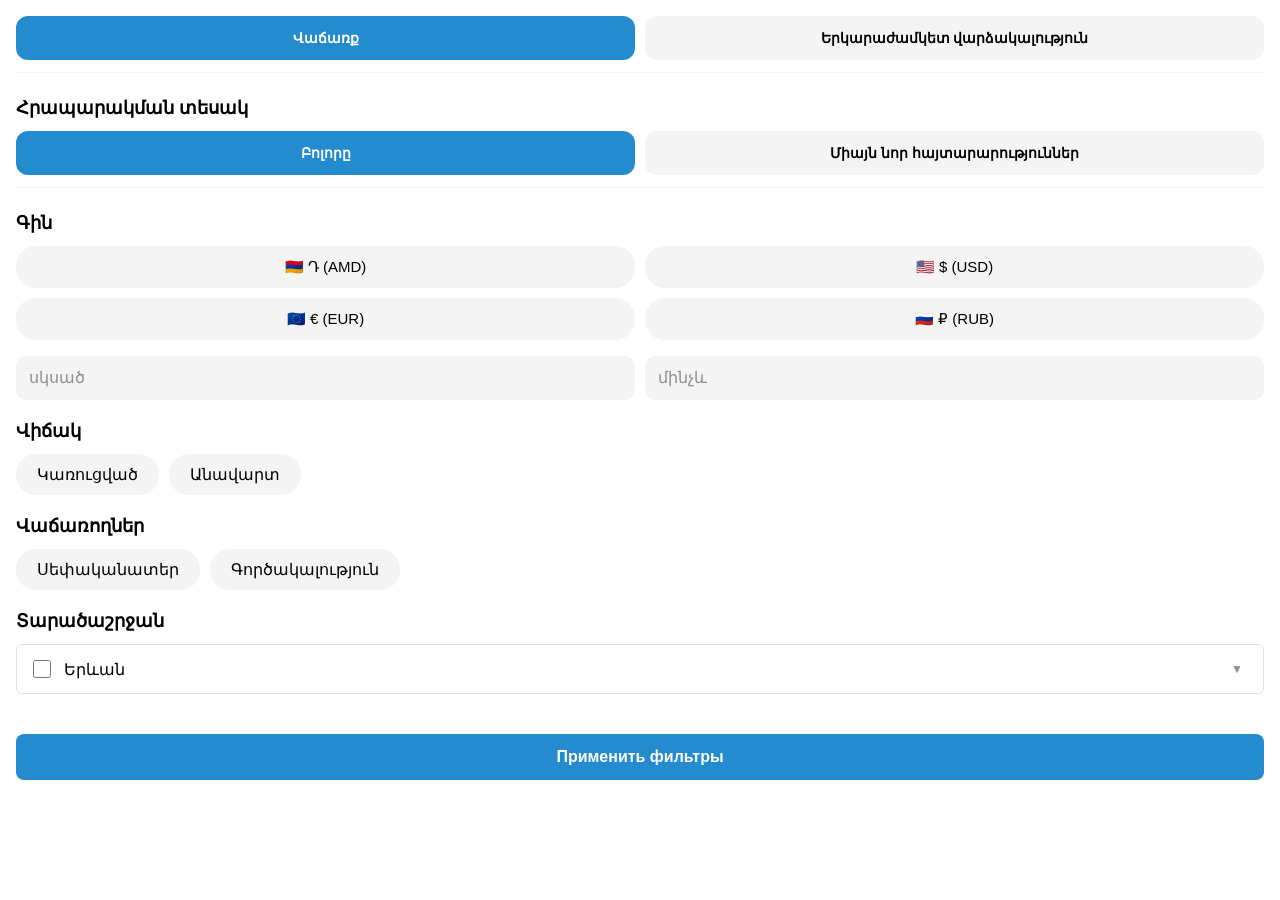
<file: static/index.html>
<!DOCTYPE html>
<html lang="hy">
<head>
    <meta charset="UTF-8">
    <meta name="viewport" content="width=device-width, initial-scale=1.0">
    <title>Фильтры Недвижимости</title>
    <link rel="stylesheet" href="style.css">
    <script src="https://telegram.org/js/telegram-web-app.js"></script>
</head>
<body>

    <div class="category-tabs" id="mainCategoryTabs">
        <div class="tab-btn active" data-cat="62" id="tab_sale">Վաճառք</div>
        <div class="tab-btn" data-cat="63" id="tab_rent">Երկարաժամկետ վարձակալություն</div>
    </div>

    <div class="section">
        <div class="section-title">Հրապարակման տեսակ</div>
        <div class="category-tabs" id="postTypeTabs">
            <div class="tab-btn active" data-type="all">Բոլորը</div>
            <div class="tab-btn" data-type="new">Միայն նոր հայտարարություններ</div>
        </div>
    </div>

    <div class="section">
        <div class="section-title">Գին</div>

        <div class="currency-grid">
            <div class="currency-btn" data-value="0">🇦🇲 Դ (AMD)</div>
            <div class="currency-btn" data-value="1">🇺🇸 $ (USD)</div>
            <div class="currency-btn" data-value="2">🇪🇺 € (EUR)</div>
            <div class="currency-btn" data-value="3">🇷🇺 ₽ (RUB)</div>
        </div>

        <div class="price-range">
            <input type="number" id="price_min" class="price-input" placeholder="սկսած" min="0" oninput="this.value = this.value.replace(/[^0-9]/g, '')">
            <input type="number" id="price_max" class="price-input" placeholder="մինչև" min="0" oninput="this.value = this.value.replace(/[^0-9]/g, '')">
        </div>
    </div>

    <div class="section">
        <div class="section-title">Վիճակ</div>
        <div class="pill-flex">
            <div class="pill-btn condition-btn" data-cnd="4">Կառուցված</div>
            <div class="pill-btn condition-btn" data-cnd="5">Անավարտ</div>
        </div>
    </div>

    <div class="section">
        <div class="section-title">Վաճառողներ</div>
        <div class="pill-flex">
            <div class="pill-btn seller-btn" data-user="1">Սեփականատեր</div>
            <div class="pill-btn seller-btn" data-user="2">Գործակալություն</div>
        </div>
    </div>

    <div class="section">
        <div class="section-title">Տարածաշրջան</div>
        <div class="tree-container">

            <div class="parent-header" id="yerevanHeader">
                <div class="parent-left" onclick="event.stopPropagation();">
                    <input type="checkbox" id="all_yerevan">
                    <label for="all_yerevan" style="cursor:pointer;">Երևան</label>
                </div>
                <div class="arrow" id="yerevanArrow">▼</div>
            </div>

            <div class="child-list" id="yerevanList">
                <div class="child-item"><input type="checkbox" class="child-box" value="11" data-name="Աջափնյակ"><span>Աջափնյակ</span></div>
                <div class="child-item"><input type="checkbox" class="child-box" value="12" data-name="Արաբկիր"><span>Արաբկիր</span></div>
                <div class="child-item"><input type="checkbox" class="child-box" value="13" data-name="Ավան"><span>Ավան</span></div>
                <div class="child-item"><input type="checkbox" class="child-box" value="14" data-name="Դավթաշեն"><span>Դավթաշեն</span></div>
                <div class="child-item"><input type="checkbox" class="child-box" value="15" data-name="Էրեբունի"><span>Էրեբունի</span></div>
                <div class="child-item"><input type="checkbox" class="child-box" value="16" data-name="Քանաքեռ-Զեյթուն"><span>Քանաքեռ-Զեյթուն</span></div>
                <div class="child-item"><input type="checkbox" class="child-box" value="17" data-name="Կենտրոն"><span>Կենտրոն</span></div>
                <div class="child-item"><input type="checkbox" class="child-box" value="18" data-name="Մալաթիա-Սեբաստիա"><span>Մալաթիա-Սեբաստիա</span></div>
                <div class="child-item"><input type="checkbox" class="child-box" value="19" data-name="Նոր Նորք"><span>Նոր Նորք</span></div>
                <div class="child-item"><input type="checkbox" class="child-box" value="20" data-name="Շենգավիթ"><span>Շենգավիթ</span></div>
                <div class="child-item"><input type="checkbox" class="child-box" value="21" data-name="Նորք-Մարաշ"><span>Նորք-Մարաշ</span></div>
                <div class="child-item"><input type="checkbox" class="child-box" value="22" data-name="Նուբարաշեն"><span>Նուբարաշեն</span></div>
            </div>

        </div>
    </div>

    <button class="submit-btn" id="submitBtn">Применить фильтры</button>

    <script src="script.js"></script>
</body>
</html>
</file>
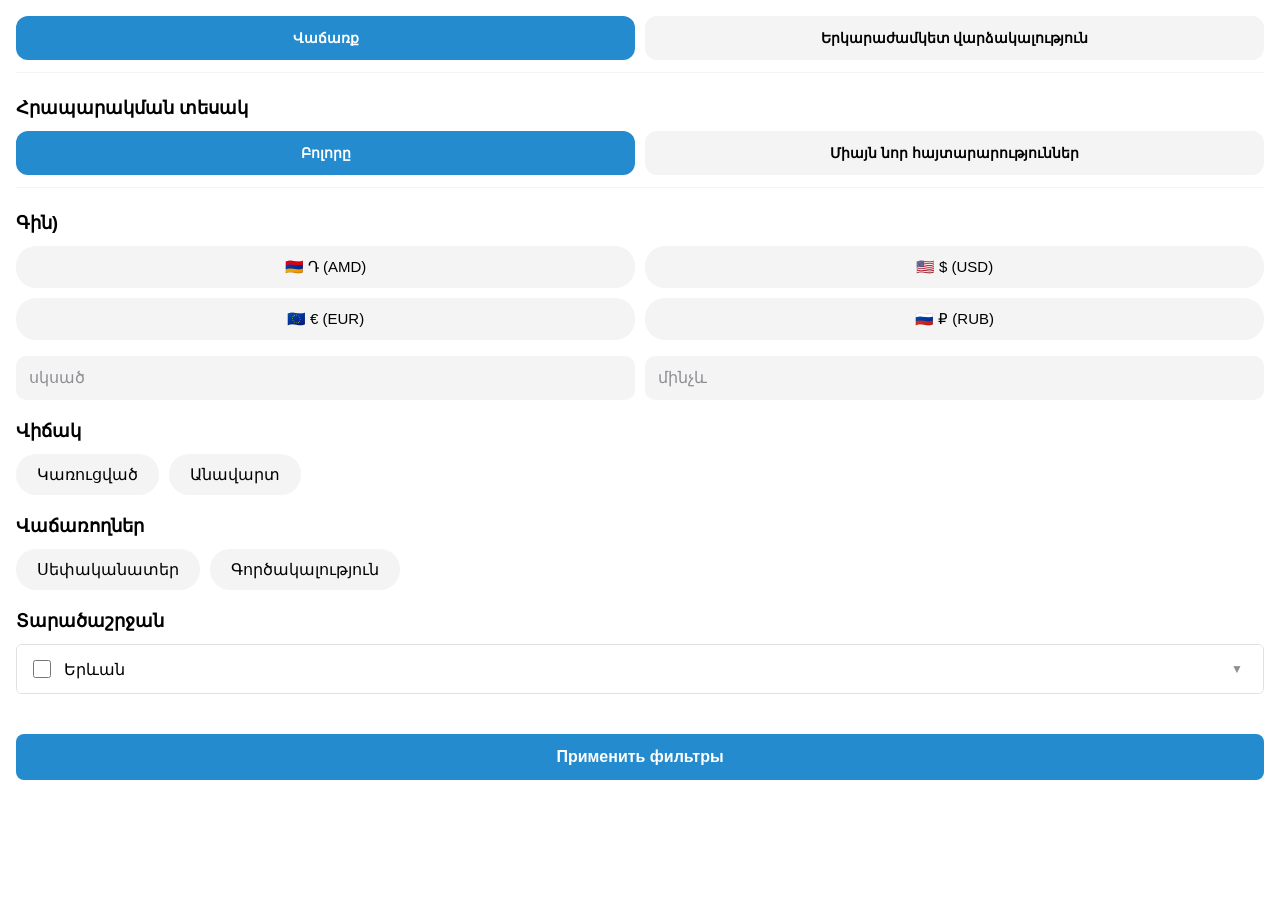
<file: list_test/static/index.html>
<!DOCTYPE html>
<html lang="hy">
<head>
    <meta charset="UTF-8">
    <meta name="viewport" content="width=device-width, initial-scale=1.0">
    <title>Фильтры Недвижимости</title>
    <link rel="stylesheet" href="style.css">
    <script src="https://telegram.org/js/telegram-web-app.js"></script>
</head>
<body>

    <div class="category-tabs" id="mainCategoryTabs">
        <div class="tab-btn active" data-cat="62" id="tab_sale">Վաճառք</div>
        <div class="tab-btn" data-cat="63" id="tab_rent">Երկարաժամկետ վարձակալություն</div>
    </div>

    <div class="section">
        <div class="section-title">Հրապարակման տեսակ</div>
        <div class="category-tabs" id="postTypeTabs">
            <div class="tab-btn active" data-type="all">Բոլորը</div>
            <div class="tab-btn" data-type="new">Միայն նոր հայտարարություններ</div>
        </div>
    </div>

    <div class="section">
        <div class="section-title">Գին)</div>

        <div class="currency-grid">
            <div class="currency-btn" data-value="0">🇦🇲 Դ (AMD)</div>
            <div class="currency-btn" data-value="1">🇺🇸 $ (USD)</div>
            <div class="currency-btn" data-value="2">🇪🇺 € (EUR)</div>
            <div class="currency-btn" data-value="3">🇷🇺 ₽ (RUB)</div>
        </div>

        <div class="price-range">
            <input type="number" id="price_min" class="price-input" placeholder="սկսած" min="0" oninput="this.value = this.value.replace(/[^0-9]/g, '')">
            <input type="number" id="price_max" class="price-input" placeholder="մինչև" min="0" oninput="this.value = this.value.replace(/[^0-9]/g, '')">
        </div>
    </div>

    <div class="section">
        <div class="section-title">Վիճակ</div>
        <div class="pill-flex">
            <div class="pill-btn condition-btn" data-cnd="4">Կառուցված</div>
            <div class="pill-btn condition-btn" data-cnd="5">Անավարտ</div>
        </div>
    </div>

    <div class="section">
        <div class="section-title">Վաճառողներ</div>
        <div class="pill-flex">
            <div class="pill-btn seller-btn" data-user="1">Սեփականատեր</div>
            <div class="pill-btn seller-btn" data-user="2">Գործակալություն</div>
        </div>
    </div>

    <div class="section">
        <div class="section-title">Տարածաշրջան</div>
        <div class="tree-container">

            <div class="parent-header" id="yerevanHeader">
                <div class="parent-left" onclick="event.stopPropagation();">
                    <input type="checkbox" id="all_yerevan">
                    <label for="all_yerevan" style="cursor:pointer;">Երևան</label>
                </div>
                <div class="arrow" id="yerevanArrow">▼</div>
            </div>

            <div class="child-list" id="yerevanList">
                <div class="child-item"><input type="checkbox" class="child-box" value="11" data-name="Աջափնյակ"><span>Աջափնյակ</span></div>
                <div class="child-item"><input type="checkbox" class="child-box" value="12" data-name="Արաբկիր"><span>Արաբկիր</span></div>
                <div class="child-item"><input type="checkbox" class="child-box" value="13" data-name="Ավան"><span>Ավան</span></div>
                <div class="child-item"><input type="checkbox" class="child-box" value="14" data-name="Դավթաշեն"><span>Դավթաշեն</span></div>
                <div class="child-item"><input type="checkbox" class="child-box" value="15" data-name="Էրեբունի"><span>Էրեբունի</span></div>
                <div class="child-item"><input type="checkbox" class="child-box" value="16" data-name="Քանաքեռ-Զեյթուն"><span>Քանաքեռ-Զեյթուն</span></div>
                <div class="child-item"><input type="checkbox" class="child-box" value="17" data-name="Կենտրոն"><span>Կենտրոն</span></div>
                <div class="child-item"><input type="checkbox" class="child-box" value="18" data-name="Մալաթիա-Սեբաստիա"><span>Մալաթիա-Սեբաստիա</span></div>
                <div class="child-item"><input type="checkbox" class="child-box" value="19" data-name="Նոր Նորք"><span>Նոր Նորք</span></div>
                <div class="child-item"><input type="checkbox" class="child-box" value="20" data-name="Շենգավիթ"><span>Շենգավիթ</span></div>
                <div class="child-item"><input type="checkbox" class="child-box" value="21" data-name="Նորք-Մարաշ"><span>Նորք-Մարաշ</span></div>
                <div class="child-item"><input type="checkbox" class="child-box" value="22" data-name="Նուբարաշեն"><span>Նուբարաշեն</span></div>
            </div>

        </div>
    </div>

    <button class="submit-btn" id="submitBtn">Применить фильтры</button>

    <script src="script.js"></script>
</body>
</html>
</file>
<file: static/style.css>
body {
    font-family: -apple-system, BlinkMacSystemFont, "Segoe UI", Roboto, sans-serif;
    background-color: var(--tg-theme-bg-color, #fff);
    color: var(--tg-theme-text-color, #000);
    padding: 16px;
    margin: 0;
    user-select: none;
    box-sizing: border-box;
}

.section {
    margin-bottom: 20px;
}

.section-title {
    font-size: 18px;
    font-weight: bold;
    margin-bottom: 12px;
    color: var(--tg-theme-text-color, #000);
}

/* Кнопки переключения категорий на самом верху */
.category-tabs {
    display: flex;
    gap: 10px;
    margin-bottom: 24px;
    border-bottom: 1px solid var(--tg-theme-secondary-bg-color, #f4f4f5);
    padding-bottom: 12px;
}

.tab-btn {
    flex: 1;
    padding: 12px 8px;
    border-radius: 12px;
    font-size: 14px;
    font-weight: 600;
    text-align: center;
    cursor: pointer;
    border: 2px solid transparent;
    background-color: var(--tg-theme-secondary-bg-color, #f4f4f5);
    color: var(--tg-theme-text-color, #000);
    transition: all 0.15s ease;
}

.tab-btn.active {
    background-color: #248bcf;
    color: #fff;
}

/* Сетка для кнопок валюты */
.currency-grid {
    display: grid;
    grid-template-columns: repeat(2, 1fr);
    gap: 10px;
    margin-bottom: 16px;
}

.currency-btn {
    display: flex;
    align-items: center;
    justify-content: center;
    gap: 6px;
    background-color: var(--tg-theme-secondary-bg-color, #f4f4f5);
    border: 2px solid transparent;
    padding: 10px 14px;
    border-radius: 20px;
    font-size: 15px;
    font-weight: 500;
    color: var(--tg-theme-text-color, #000);
    cursor: pointer;
    transition: all 0.15s ease;
}

.currency-btn.active {
    background-color: rgba(36, 139, 207, 0.1);
    border-color: #248bcf;
    color: #248bcf;
}

/* Динамический блок ввода цен */
.price-range {
    display: flex;
    gap: 10px;
    width: 100%;
    box-sizing: border-box;
}

.price-input {
    flex: 1;
    width: 100%;
    min-width: 0;
    padding: 12px;
    border-radius: 10px;
    border: 1px solid transparent;
    background-color: var(--tg-theme-secondary-bg-color, #f4f4f5);
    color: var(--tg-theme-text-color, #000);
    font-size: 16px;
    box-sizing: border-box;
    outline: none;
    -webkit-appearance: none;
    margin: 0;
}

.price-input::placeholder {
    color: #8e8e93;
}

.price-input:focus {
    border-color: #248bcf;
}

/* Стили для кнопок-пилюль (Состояние и Продавцы) */
.pill-flex {
    display: flex;
    gap: 10px;
}

.pill-btn {
    padding: 10px 20px;
    border-radius: 20px;
    font-size: 16px;
    font-weight: 500;
    cursor: pointer;
    border: 1px solid transparent;
    background-color: var(--tg-theme-secondary-bg-color, #f4f4f5);
    color: var(--tg-theme-text-color, #000);
    transition: all 0.15s ease;
}

.pill-btn.active {
    background-color: rgba(36, 139, 207, 0.1);
    border-color: #248bcf;
    color: #248bcf;
}

/* Контейнер для выпадающего списка локаций */
.tree-container {
    background: var(--tg-theme-bg-color, #fff);
    border: 1px solid #e0e0e0;
    border-radius: 6px;
    overflow: hidden;
}

.parent-header {
    display: flex;
    align-items: center;
    justify-content: space-between;
    padding: 12px;
    cursor: pointer;
    background-color: var(--tg-theme-bg-color, #fff);
}

.parent-header:hover {
    background-color: var(--tg-theme-secondary-bg-color, #f4f4f5);
}

.parent-left {
    display: flex;
    align-items: center;
    gap: 10px;
    font-size: 16px;
    font-weight: 500;
}

.arrow {
    font-size: 12px;
    transition: transform 0.2s ease;
    color: #8e8e93;
    padding: 4px 8px;
}

.arrow.open {
    transform: rotate(180deg);
}

/* Список районов */
.child-list {
    display: none;
    background-color: var(--tg-theme-bg-color, #fff);
    border-top: 1px solid #f2f2f7;
    max-height: 280px;
    overflow-y: auto;
}

.child-list.show {
    display: block;
}

.child-item {
    display: flex;
    align-items: center;
    gap: 12px;
    padding: 10px 12px 10px 32px;
    font-size: 15px;
    border-bottom: 1px solid #f2f2f7;
    cursor: pointer;
}

.child-item:hover {
    background-color: var(--tg-theme-secondary-bg-color, #f4f4f5);
}

input[type="checkbox"] {
    width: 18px;
    height: 18px;
    cursor: pointer;
}

button.submit-btn {
    width: 100%;
    padding: 14px;
    background-color: var(--tg-theme-button-color, #248bcf);
    color: var(--tg-theme-button-text-color, #fff);
    border: none;
    border-radius: 8px;
    font-size: 16px;
    font-weight: bold;
    cursor: pointer;
    margin-top: 20px;
    box-sizing: border-box;
}
</file>
<file: list_test/static/style.css>
body {
    font-family: -apple-system, BlinkMacSystemFont, "Segoe UI", Roboto, sans-serif;
    background-color: var(--tg-theme-bg-color, #fff);
    color: var(--tg-theme-text-color, #000);
    padding: 16px;
    margin: 0;
    user-select: none;
    box-sizing: border-box;
}

.section {
    margin-bottom: 20px;
}

.section-title {
    font-size: 18px;
    font-weight: bold;
    margin-bottom: 12px;
    color: var(--tg-theme-text-color, #000);
}

/* Кнопки переключения категорий на самом верху */
.category-tabs {
    display: flex;
    gap: 10px;
    margin-bottom: 24px;
    border-bottom: 1px solid var(--tg-theme-secondary-bg-color, #f4f4f5);
    padding-bottom: 12px;
}

.tab-btn {
    flex: 1;
    padding: 12px 8px;
    border-radius: 12px;
    font-size: 14px;
    font-weight: 600;
    text-align: center;
    cursor: pointer;
    border: 2px solid transparent;
    background-color: var(--tg-theme-secondary-bg-color, #f4f4f5);
    color: var(--tg-theme-text-color, #000);
    transition: all 0.15s ease;
}

.tab-btn.active {
    background-color: #248bcf;
    color: #fff;
}

/* Сетка для кнопок валюты */
.currency-grid {
    display: grid;
    grid-template-columns: repeat(2, 1fr);
    gap: 10px;
    margin-bottom: 16px;
}

.currency-btn {
    display: flex;
    align-items: center;
    justify-content: center;
    gap: 6px;
    background-color: var(--tg-theme-secondary-bg-color, #f4f4f5);
    border: 2px solid transparent;
    padding: 10px 14px;
    border-radius: 20px;
    font-size: 15px;
    font-weight: 500;
    color: var(--tg-theme-text-color, #000);
    cursor: pointer;
    transition: all 0.15s ease;
}

.currency-btn.active {
    background-color: rgba(36, 139, 207, 0.1);
    border-color: #248bcf;
    color: #248bcf;
}

/* Динамический блок ввода цен */
.price-range {
    display: flex;
    gap: 10px;
    width: 100%;
    box-sizing: border-box;
}

.price-input {
    flex: 1;
    width: 100%;
    min-width: 0;
    padding: 12px;
    border-radius: 10px;
    border: 1px solid transparent;
    background-color: var(--tg-theme-secondary-bg-color, #f4f4f5);
    color: var(--tg-theme-text-color, #000);
    font-size: 16px;
    box-sizing: border-box;
    outline: none;
    -webkit-appearance: none;
    margin: 0;
}

.price-input::placeholder {
    color: #8e8e93;
}

.price-input:focus {
    border-color: #248bcf;
}

/* Стили для кнопок-пилюль (Состояние и Продавцы) */
.pill-flex {
    display: flex;
    gap: 10px;
}

.pill-btn {
    padding: 10px 20px;
    border-radius: 20px;
    font-size: 16px;
    font-weight: 500;
    cursor: pointer;
    border: 1px solid transparent;
    background-color: var(--tg-theme-secondary-bg-color, #f4f4f5);
    color: var(--tg-theme-text-color, #000);
    transition: all 0.15s ease;
}

.pill-btn.active {
    background-color: rgba(36, 139, 207, 0.1);
    border-color: #248bcf;
    color: #248bcf;
}

/* Контейнер для выпадающего списка локаций */
.tree-container {
    background: var(--tg-theme-bg-color, #fff);
    border: 1px solid #e0e0e0;
    border-radius: 6px;
    overflow: hidden;
}

.parent-header {
    display: flex;
    align-items: center;
    justify-content: space-between;
    padding: 12px;
    cursor: pointer;
    background-color: var(--tg-theme-bg-color, #fff);
}

.parent-header:hover {
    background-color: var(--tg-theme-secondary-bg-color, #f4f4f5);
}

.parent-left {
    display: flex;
    align-items: center;
    gap: 10px;
    font-size: 16px;
    font-weight: 500;
}

.arrow {
    font-size: 12px;
    transition: transform 0.2s ease;
    color: #8e8e93;
    padding: 4px 8px;
}

.arrow.open {
    transform: rotate(180deg);
}

/* Список районов */
.child-list {
    display: none;
    background-color: var(--tg-theme-bg-color, #fff);
    border-top: 1px solid #f2f2f7;
    max-height: 280px;
    overflow-y: auto;
}

.child-list.show {
    display: block;
}

.child-item {
    display: flex;
    align-items: center;
    gap: 12px;
    padding: 10px 12px 10px 32px;
    font-size: 15px;
    border-bottom: 1px solid #f2f2f7;
    cursor: pointer;
}

.child-item:hover {
    background-color: var(--tg-theme-secondary-bg-color, #f4f4f5);
}

input[type="checkbox"] {
    width: 18px;
    height: 18px;
    cursor: pointer;
}

button.submit-btn {
    width: 100%;
    padding: 14px;
    background-color: var(--tg-theme-button-color, #248bcf);
    color: var(--tg-theme-button-text-color, #fff);
    border: none;
    border-radius: 8px;
    font-size: 16px;
    font-weight: bold;
    cursor: pointer;
    margin-top: 20px;
    box-sizing: border-box;
}
</file>
